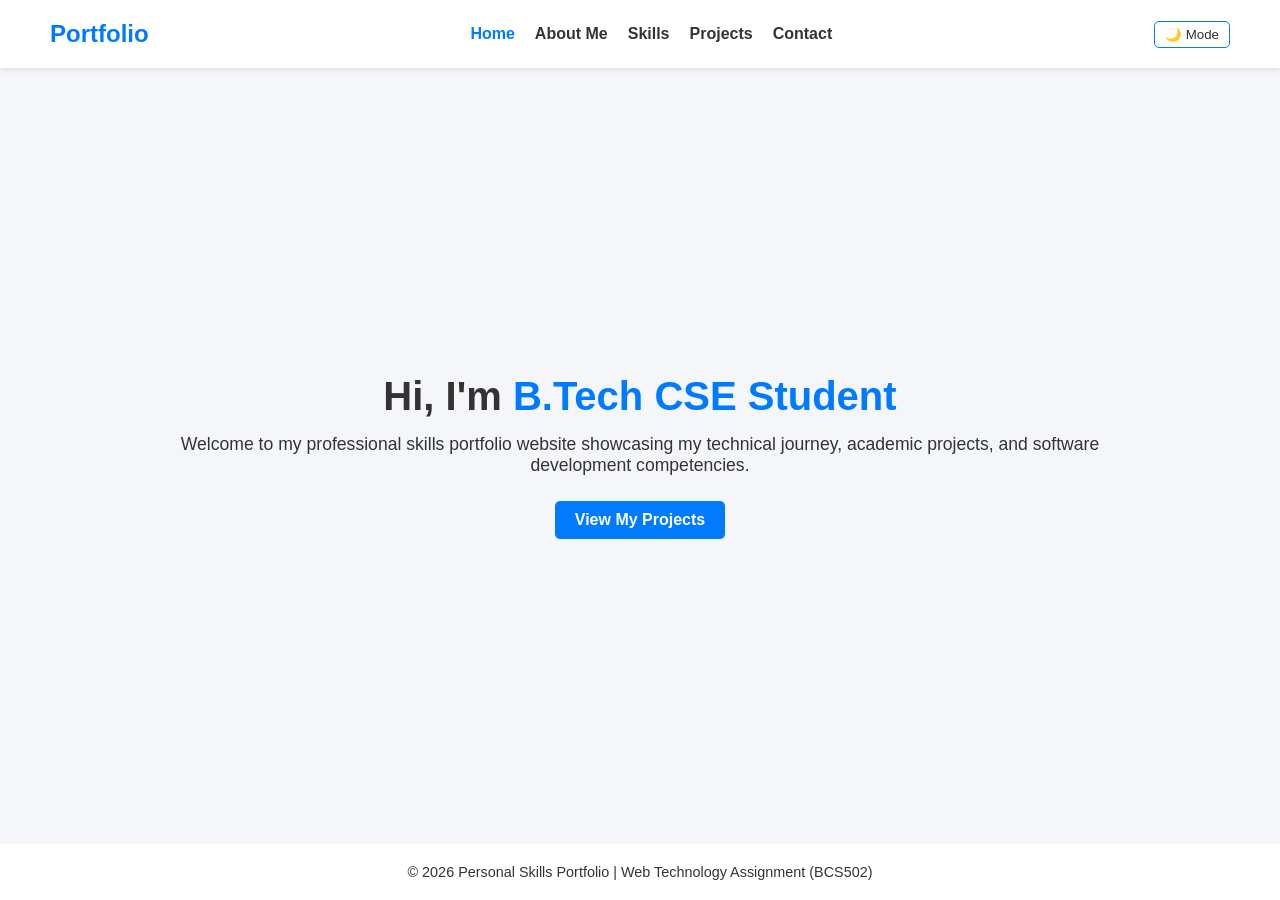
<file: index.html>
<!DOCTYPE html>
<html lang="en">
<head>
    <meta charset="UTF-8">
    <meta name="viewport" content="width=device-width, initial-scale=1.0">
    <title>Home - Personal Skills Portfolio</title>
    <link rel="stylesheet" href="css/style.css">
</head>
<body>
    <header>
        <div class="logo">Portfolio</div>
        <nav>
            <ul>
                <li><a href="index.html" class="active">Home</a></li>
                <li><a href="about.html">About Me</a></li>
                <li><a href="skills.html">Skills</a></li>
                <li><a href="projects.html">Projects</a></li>
                <li><a href="contact.html">Contact</a></li>
            </ul>
        </nav>
        <button id="theme-toggle">🌙 Mode</button>
    </header>

    <main class="hero-section">
        <div class="hero-content">
            <h1>Hi, I'm <span class="highlight">B.Tech CSE Student</span></h1>
            <p>Welcome to my professional skills portfolio website showcasing my technical journey, academic projects, and software development competencies.</p>
            <a href="projects.html" class="btn">View My Projects</a>
        </div>
    </main>

    <footer>
        <p>&copy; 2026 Personal Skills Portfolio | Web Technology Assignment (BCS502)</p>
    </footer>

    <script src="js/script.js"></script>
</body>
</html>
</file>
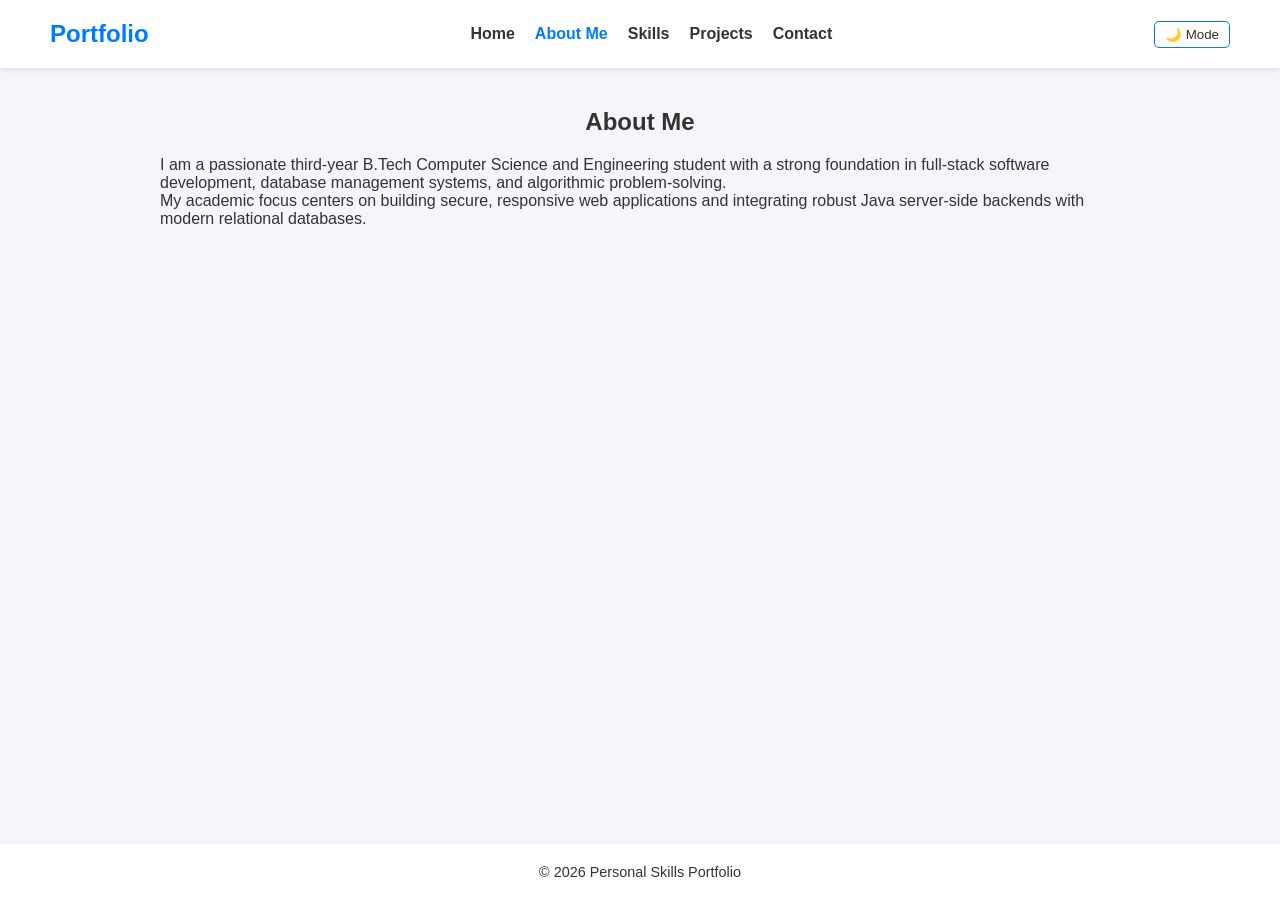
<file: about.html>
<!DOCTYPE html>
<html lang="en">
<head>
    <meta charset="UTF-8">
    <meta name="viewport" content="width=device-width, initial-scale=1.0">
    <title>About Me - Personal Portfolio</title>
    <link rel="stylesheet" href="css/style.css">
</head>
<body>
    <header>
        <div class="logo">Portfolio</div>
        <nav>
            <ul>
                <li><a href="index.html">Home</a></li>
                <li><a href="about.html" class="active">About Me</a></li>
                <li><a href="skills.html">Skills</a></li>
                <li><a href="projects.html">Projects</a></li>
                <li><a href="contact.html">Contact</a></li>
            </ul>
        </nav>
        <button id="theme-toggle">🌙 Mode</button>
    </header>

    <main class="content-section">
        <h2>About Me</h2>
        <div class="about-container">
            <div class="about-text">
                <p>I am a passionate third-year B.Tech Computer Science and Engineering student with a strong foundation in full-stack software development, database management systems, and algorithmic problem-solving.</p>
                <p>My academic focus centers on building secure, responsive web applications and integrating robust Java server-side backends with modern relational databases.</p>
            </div>
        </div>
    </main>

    <footer>
        <p>&copy; 2026 Personal Skills Portfolio</p>
    </footer>

    <script src="js/script.js"></script>
</body>
</html>
</file>
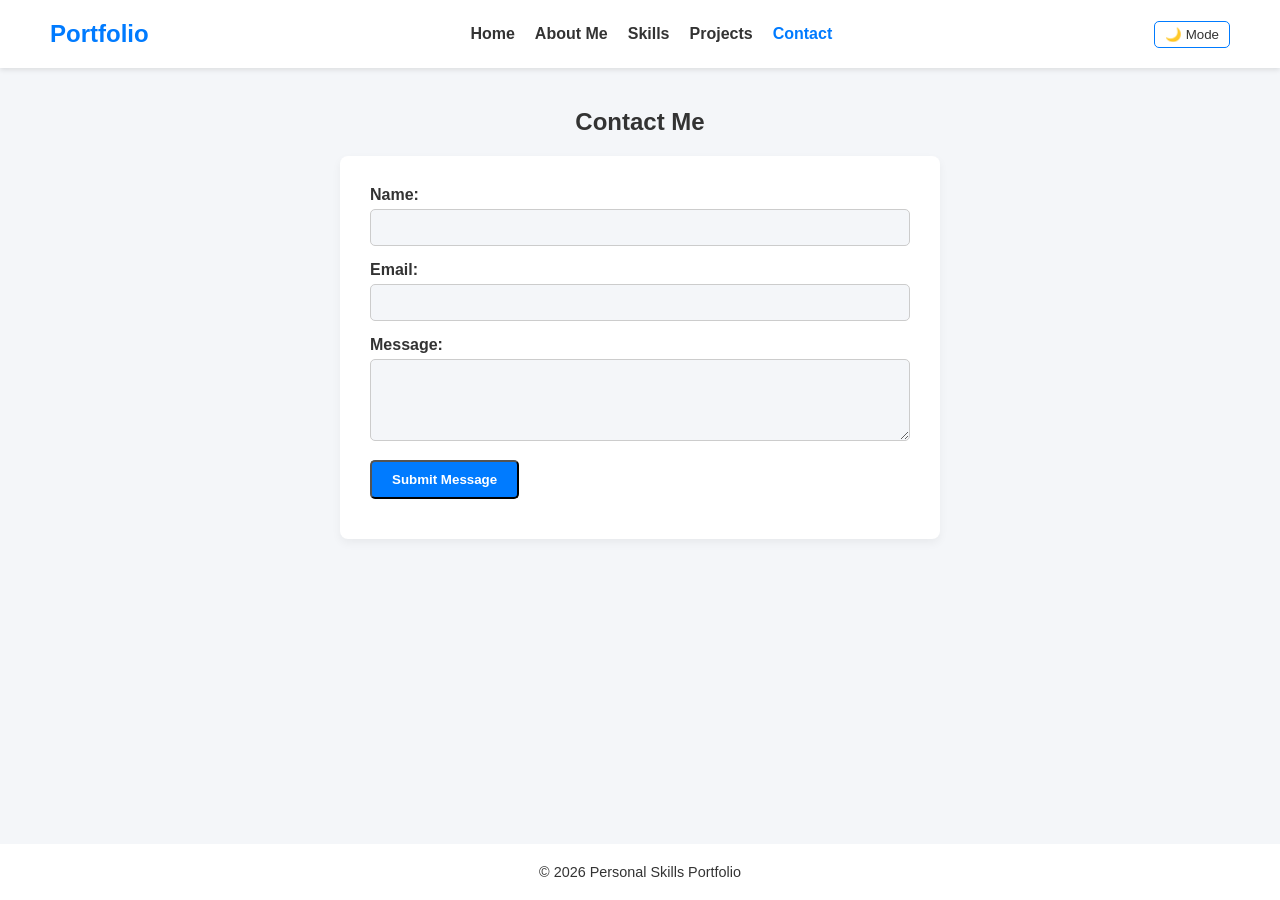
<file: contact.html>
<!DOCTYPE html>
<html lang="en">
<head>
    <meta charset="UTF-8">
    <meta name="viewport" content="width=device-width, initial-scale=1.0">
    <title>Contact - Personal Portfolio</title>
    <link rel="stylesheet" href="css/style.css">
</head>
<body>
    <header>
        <div class="logo">Portfolio</div>
        <nav>
            <ul>
                <li><a href="index.html">Home</a></li>
                <li><a href="about.html">About Me</a></li>
                <li><a href="skills.html">Skills</a></li>
                <li><a href="projects.html">Projects</a></li>
                <li><a href="contact.html" class="active">Contact</a></li>
            </ul>
        </nav>
        <button id="theme-toggle">🌙 Mode</button>
    </header>

    <main class="content-section">
        <h2>Contact Me</h2>
        <form id="contactForm" action="ContactServlet" method="POST" onsubmit="return validateForm()">
            <div class="form-group">
                <label for="name">Name:</label>
                <input type="text" id="name" name="name">
            </div>
            <div class="form-group">
                <label for="email">Email:</label>
                <input type="text" id="email" name="email">
            </div>
            <div class="form-group">
                <label for="message">Message:</label>
                <textarea id="message" name="message" rows="4"></textarea>
            </div>
            <button type="submit" class="btn">Submit Message</button>
            <p id="error-msg" style="color: red; margin-top: 10px;"></p>
        </form>
    </main>

    <footer>
        <p>&copy; 2026 Personal Skills Portfolio</p>
    </footer>

    <script src="js/script.js"></script>
</body>
</html>
</file>
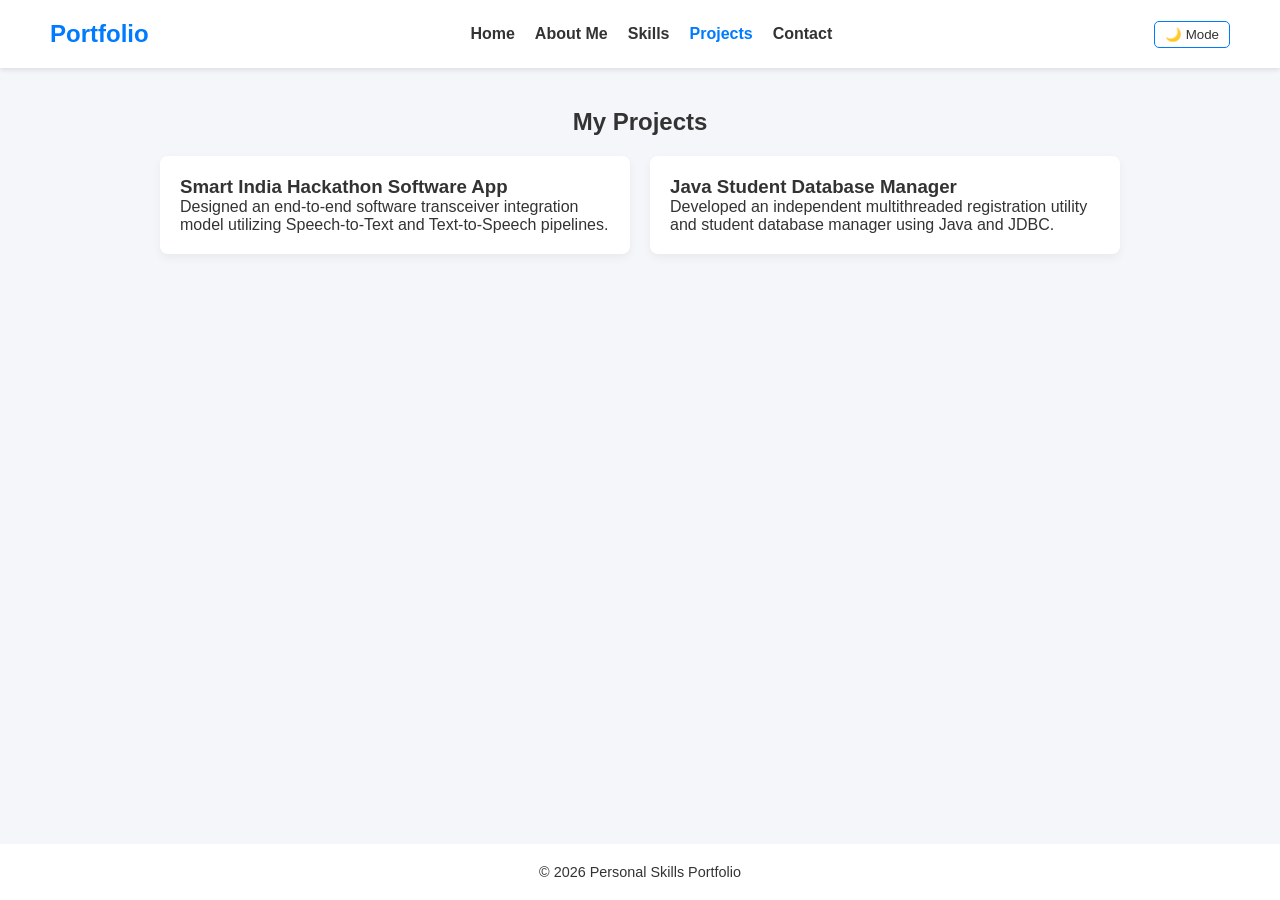
<file: projects.html>
<!DOCTYPE html>
<html lang="en">
<head>
    <meta charset="UTF-8">
    <meta name="viewport" content="width=device-width, initial-scale=1.0">
    <title>Projects - Personal Portfolio</title>
    <link rel="stylesheet" href="css/style.css">
</head>
<body>
    <header>
        <div class="logo">Portfolio</div>
        <nav>
            <ul>
                <li><a href="index.html">Home</a></li>
                <li><a href="about.html">About Me</a></li>
                <li><a href="skills.html">Skills</a></li>
                <li><a href="projects.html" class="active">Projects</a></li>
                <li><a href="contact.html">Contact</a></li>
            </ul>
        </nav>
        <button id="theme-toggle">🌙 Mode</button>
    </header>

    <main class="content-section">
        <h2>My Projects</h2>
        <div class="projects-grid">
            <div class="project-card">
                <h3>Smart India Hackathon Software App</h3>
                <p>Designed an end-to-end software transceiver integration model utilizing Speech-to-Text and Text-to-Speech pipelines.</p>
            </div>
            <div class="project-card">
                <h3>Java Student Database Manager</h3>
                <p>Developed an independent multithreaded registration utility and student database manager using Java and JDBC.</p>
            </div>
        </div>
    </main>

    <footer>
        <p>&copy; 2026 Personal Skills Portfolio</p>
    </footer>

    <script src="js/script.js"></script>
</body>
</html>
</file>
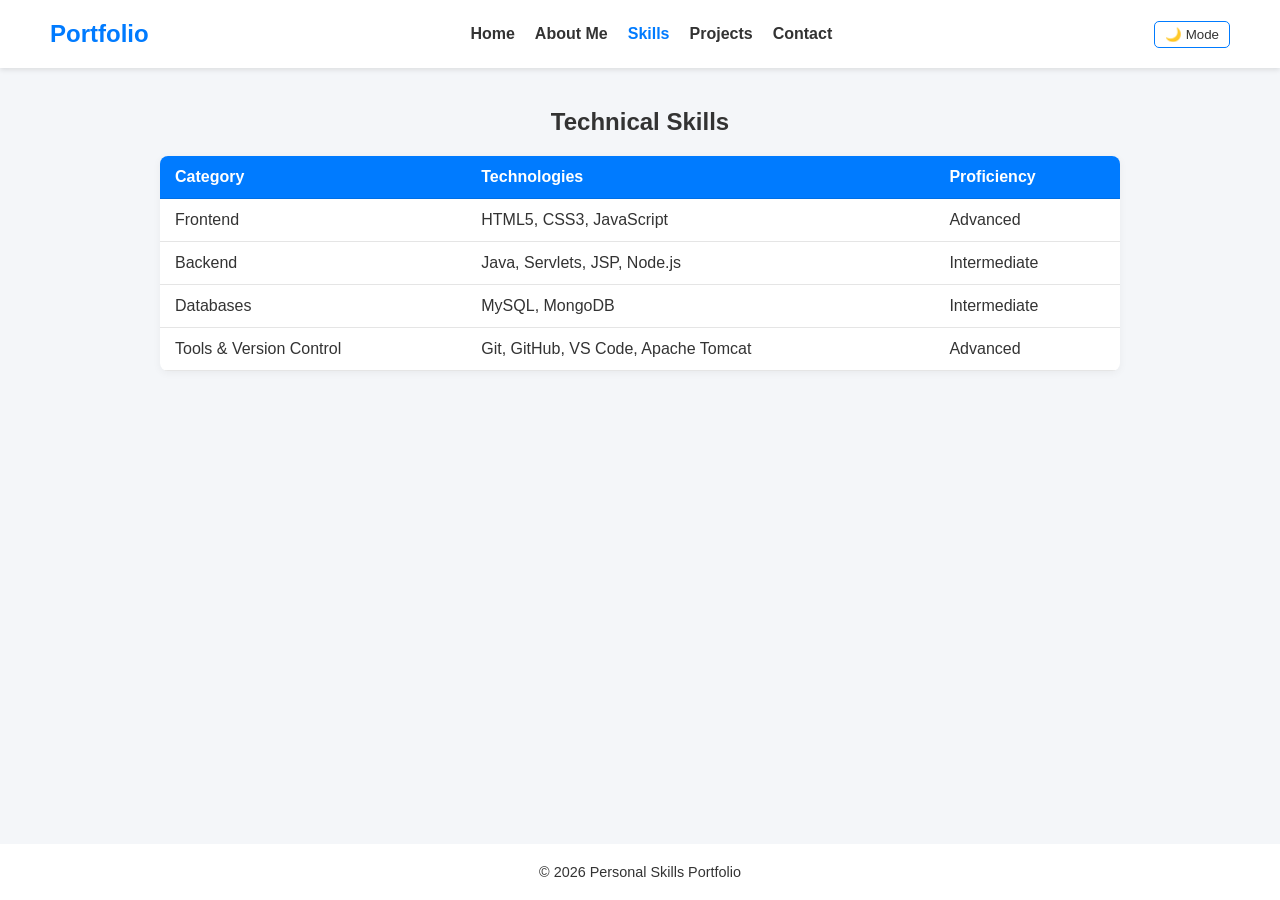
<file: skills.html>
<!DOCTYPE html>
<html lang="en">
<head>
    <meta charset="UTF-8">
    <meta name="viewport" content="width=device-width, initial-scale=1.0">
    <title>Skills - Personal Portfolio</title>
    <link rel="stylesheet" href="css/style.css">
</head>
<body>
    <header>
        <div class="logo">Portfolio</div>
        <nav>
            <ul>
                <li><a href="index.html">Home</a></li>
                <li><a href="about.html">About Me</a></li>
                <li><a href="skills.html" class="active">Skills</a></li>
                <li><a href="projects.html">Projects</a></li>
                <li><a href="contact.html">Contact</a></li>
            </ul>
        </nav>
        <button id="theme-toggle">🌙 Mode</button>
    </header>

    <main class="content-section">
        <h2>Technical Skills</h2>
        <table class="skills-table">
            <thead>
                <tr>
                    <th>Category</th>
                    <th>Technologies</th>
                    <th>Proficiency</th>
                </tr>
            </thead>
            <tbody>
                <tr>
                    <td>Frontend</td>
                    <td>HTML5, CSS3, JavaScript</td>
                    <td>Advanced</td>
                </tr>
                <tr>
                    <td>Backend</td>
                    <td>Java, Servlets, JSP, Node.js</td>
                    <td>Intermediate</td>
                </tr>
                <tr>
                    <td>Databases</td>
                    <td>MySQL, MongoDB</td>
                    <td>Intermediate</td>
                </tr>
                <tr>
                    <td>Tools & Version Control</td>
                    <td>Git, GitHub, VS Code, Apache Tomcat</td>
                    <td>Advanced</td>
                </tr>
            </tbody>
        </table>
    </main>

    <footer>
        <p>&copy; 2026 Personal Skills Portfolio</p>
    </footer>

    <script src="js/script.js"></script>
</body>
</html>
</file>
<file: css/style.css>
:root {
    --bg-color: #f4f6f9;
    --text-color: #333;
    --card-bg: #fff;
    --primary-color: #007bff;
    --nav-bg: #fff;
}

body.dark-mode {
    --bg-color: #121212;
    --text-color: #e0e0e0;
    --card-bg: #1e1e1e;
    --primary-color: #bb86fc;
    --nav-bg: #1e1e1e;
}

* {
    margin: 0;
    padding: 0;
    box-sizing: border-box;
    font-family: 'Segoe UI', Tahoma, Geneva, Verdana, sans-serif;
}

body {
    background-color: var(--bg-color);
    color: var(--text-color);
    transition: background 0.3s, color 0.3s;
    display: flex;
    flex-direction: column;
    min-height: 100vh;
}

header {
    display: flex;
    justify-content: space-between;
    align-items: center;
    padding: 20px 50px;
    background-color: var(--nav-bg);
    box-shadow: 0 2px 5px rgba(0,0,0,0.1);
}

.logo {
    font-size: 1.5rem;
    font-weight: bold;
    color: var(--primary-color);
}

nav ul {
    display: flex;
    list-style: none;
    gap: 20px;
}

nav a {
    text-decoration: none;
    color: var(--text-color);
    font-weight: 600;
    transition: color 0.2s;
}

nav a:hover, nav a.active {
    color: var(--primary-color);
}

#theme-toggle {
    background: none;
    border: 1px solid var(--primary-color);
    color: var(--text-color);
    padding: 5px 10px;
    cursor: pointer;
    border-radius: 5px;
}

main {
    flex: 1;
    padding: 40px 20px;
    max-width: 1000px;
    margin: 0 auto;
    width: 100%;
}

.hero-section {
    display: flex;
    align-items: center;
    justify-content: center;
    text-align: center;
    height: 70vh;
}

.hero-content h1 {
    font-size: 2.5rem;
    margin-bottom: 15px;
}

.highlight {
    color: var(--primary-color);
}

.hero-content p {
    font-size: 1.1rem;
    margin-bottom: 25px;
}

.btn {
    display: inline-block;
    background-color: var(--primary-color);
    color: #fff;
    padding: 10px 20px;
    border-radius: 5px;
    text-decoration: none;
    font-weight: bold;
    transition: transform 0.2s;
}

.btn:hover {
    transform: scale(1.05);
}

.content-section h2 {
    margin-bottom: 20px;
    text-align: center;
}

.skills-table {
    width: 100%;
    border-collapse: collapse;
    background-color: var(--card-bg);
    border-radius: 8px;
    overflow: hidden;
    box-shadow: 0 2px 8px rgba(0,0,0,0.05);
}

.skills-table th, .skills-table td {
    padding: 12px 15px;
    text-align: left;
    border-bottom: 1px solid rgba(0,0,0,0.1);
}

.skills-table th {
    background-color: var(--primary-color);
    color: white;
}

.projects-grid {
    display: grid;
    grid-template-columns: repeat(auto-fit, minmax(280px, 1fr));
    gap: 20px;
}

.project-card {
    background-color: var(--card-bg);
    padding: 20px;
    border-radius: 8px;
    box-shadow: 0 4px 10px rgba(0,0,0,0.05);
    transition: transform 0.3s ease;
}

.project-card:hover {
    transform: translateY(-5px);
}

form {
    background-color: var(--card-bg);
    padding: 30px;
    border-radius: 8px;
    box-shadow: 0 4px 10px rgba(0,0,0,0.05);
    max-width: 600px;
    margin: 0 auto;
}

.form-group {
    margin-bottom: 15px;
}

.form-group label {
    display: block;
    margin-bottom: 5px;
    font-weight: 600;
}

.form-group input, .form-group textarea {
    width: 100%;
    padding: 10px;
    border: 1px solid #ccc;
    border-radius: 5px;
    background-color: var(--bg-color);
    color: var(--text-color);
}

footer {
    text-align: center;
    padding: 20px;
    background-color: var(--nav-bg);
    font-size: 0.9rem;
}

/* Media Query for Mobile Responsiveness */
@media (max-width: 768px) {
    header {
        flex-direction: column;
        gap: 15px;
        padding: 15px;
    }
    nav ul {
        gap: 10px;
    }
    .hero-content h1 {
        font-size: 2rem;
    }
}
</file>
